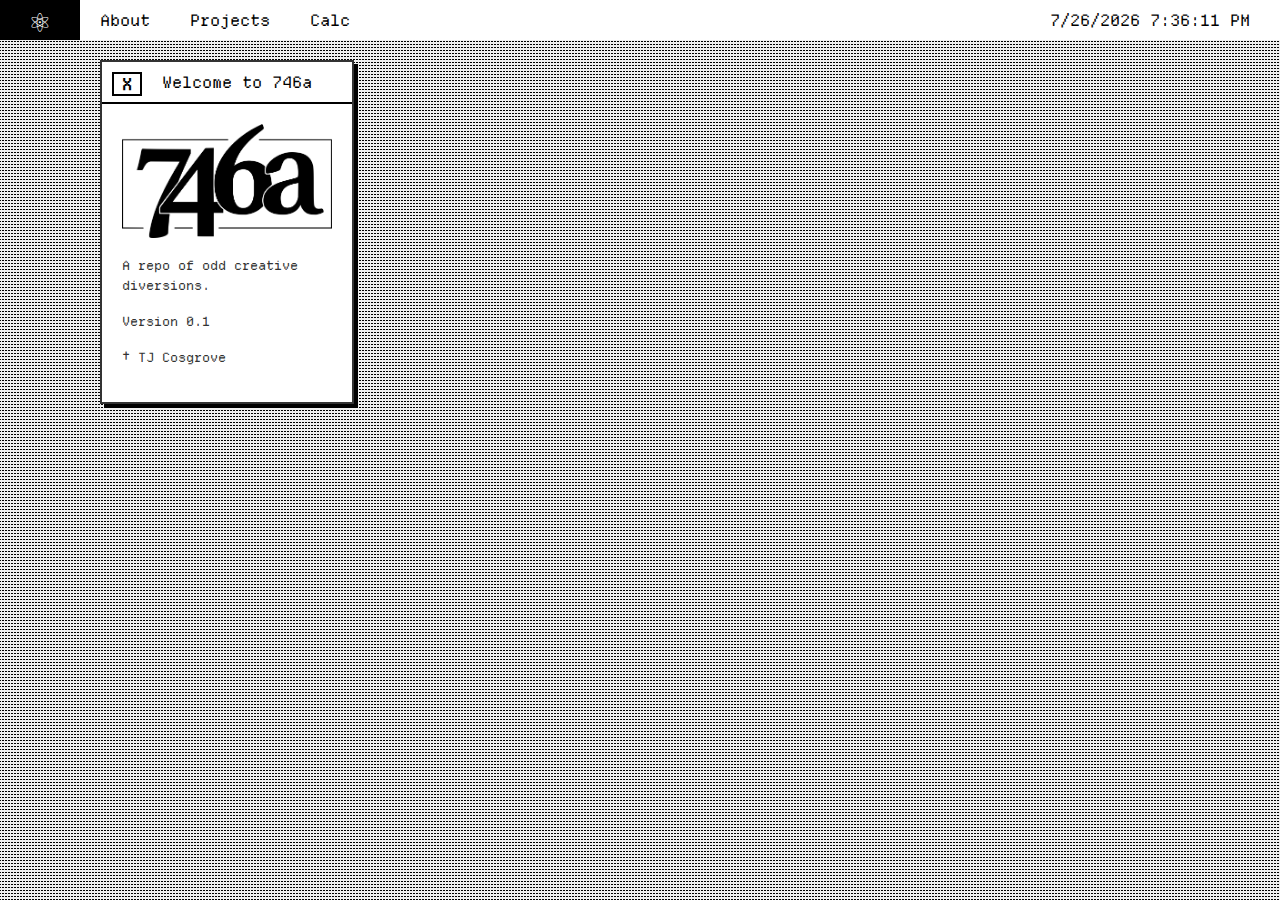
<file: index.html>
<!DOCTYPE html>
<html lang="en">

<head>
    <meta charset="UTF-8">
    <meta name="viewport" content="width=device-width, initial-scale=1.0">
    <title>746a</title>
    <link rel="stylesheet" href="css/styles.css">
</head>

<body>
    <script src="js/main.js"></script>
    <script src="js/utils.js"></script>

    <div class="menu-bar">
        <a href="index.html"><span>746a</span></a>
        <a href="#" onclick="openWindow('window2')">About</a>
        <a href="#" onclick="openWindow('window3')">Projects</a>
        <a href="#" onclick="openWindow('window4')">Calc</a>
        <div id="clock" class="clock"></div>
    </div>

    <!--Window 1 - Welcome to 746a-->
    <div class="window" id="window1">
        <div class="header" onmousedown="startDrag(event, 'window1')"> <span class="close-btn"
                onclick="closeWindow('window1')">X</span>Welcome to 746a</div>

        <div class="content">
            <img src="images/746abox.png" alt="Logo" class="logo">
            <p><span class="tiny-text">A repo of odd creative diversions.</span></p>
            <p><span class="tiny-text">Version 0.1</span></p>
            <p><span class="tiny-text">† TJ Cosgrove</span></p>
        </div>
    </div>


    <!--Window 2 - About-->
    <div class="window" id="window2">
        <div class="header" onmousedown="startDrag(event, 'window2')"> <span class="close-btn"
                onclick="closeWindow('window2')">X</span>What is 746a?</div>

        <div class="content">
            <img src="images/Pareidolia.gif" alt="The author? Or is it just static?" class="logo">
            <p class="tiny-text">I build strange little things to intersect technology and creativity. Explore my weird
                ideas, technical experiments, and odd notions.</p>
            <p class="tiny-text"><a class="linkie" href="mailto:hi.746a@icloud.com">hi.746a@icloud.com</a></p>
        </div>
    </div>

    <!--Window 3 - Projects-->
    <div class="window" id="window3">
        <div class="header" onmousedown="startDrag(event, 'window3')"> <span class="close-btn"
                onclick="closeWindow('window3')">X</span>Projects</div>

        <div class="content">
            <!--✔︎✘⚙-->
            <div class="content">
                <table id="projectTable">
                    <thead>
                        <tr>
                            <th>Project</th>
                            <th>Description</th>
                            <th>Year</th>
                            <th>Genre</th>
                        </tr>
                    </thead>
                    <tbody>
                        <!-- Rows will be generated here by JavaScript -->
                    </tbody>
                </table>
            </div>
        </div>
    </div>

    <!--Window 4 - Calculator-->
    <div class="window" id="window4">
        <div class="header" onmousedown="startDrag(event, 'window4')"> <span class="close-btn"
                onclick="closeWindow('window4')">X</span>Calc</div>
        <div class="content">
            <div class="calculator">
                <span id="calc-window" class="calc-window">0</span>
                <button class="calc-btn" data-value="C">C</button>
                <button class="calc-btn" data-value="E">E</button>
                <button class="calc-btn" data-value="+">+</button>
                <button class="calc-btn" data-value="*">*</button>

                <button class="calc-btn" data-value="7">7</button>
                <button class="calc-btn" data-value="8">8</button>
                <button class="calc-btn" data-value="9">9</button>
                <button class="calc-btn" data-value="/">/</button>

                <button class="calc-btn" data-value="4">4</button>
                <button class="calc-btn" data-value="5">5</button>
                <button class="calc-btn" data-value="6">6</button>
                <button class="calc-btn" data-value="-">-</button>

                <button class="calc-btn" data-value="1">1</button>
                <button class="calc-btn" data-value="2">2</button>
                <button class="calc-btn" data-value="3">3</button>
                <button class="calc-btn double-vertical" data-value="=">=</button>

                <button class="calc-btn double-horizontal" data-value="0">0</button>
                <button class="calc-btn" data-value=".">.</button>
            </div>


        </div>
    </div>


</body>

</html>
</file>
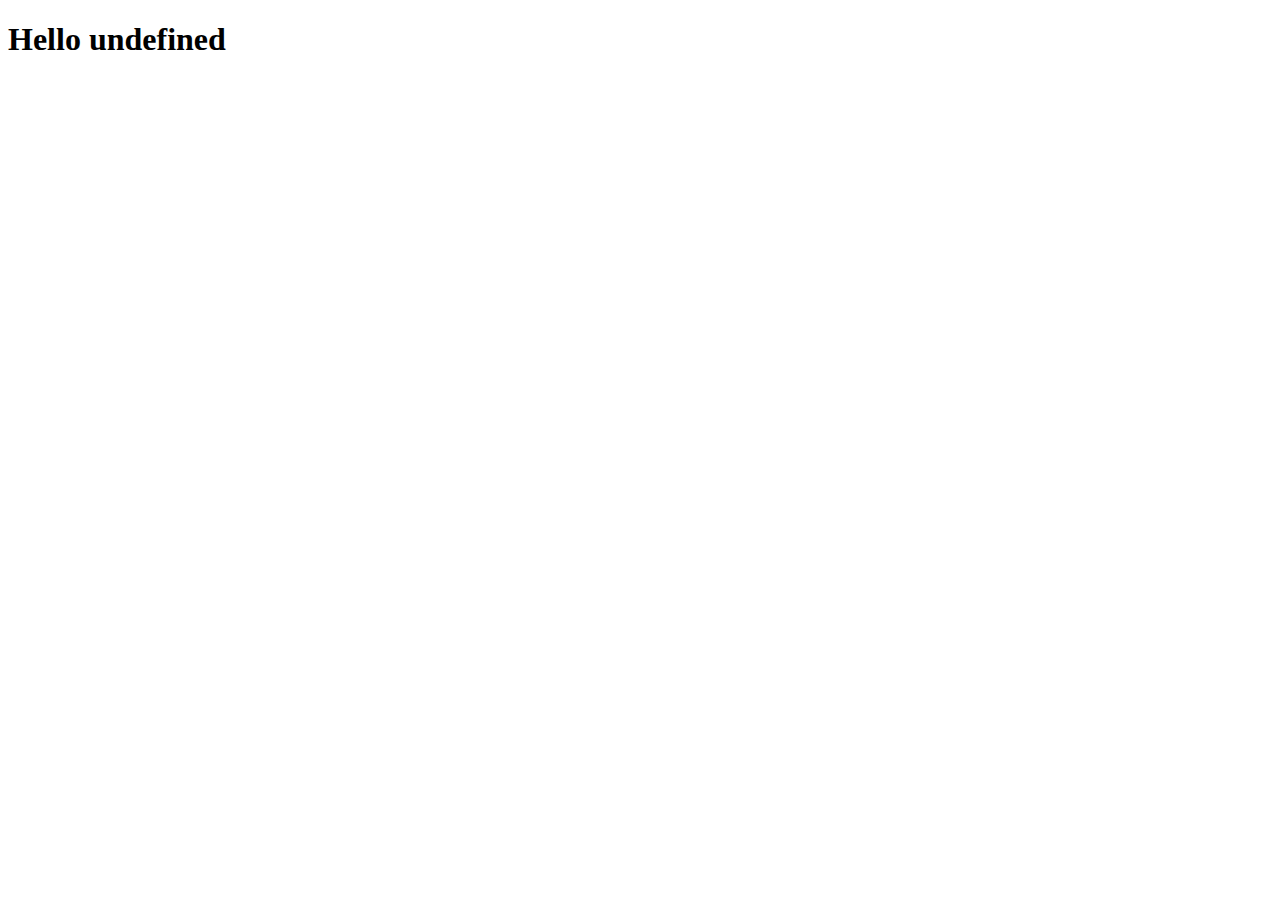
<file: nfc-read.html>
<!DOCTYPE html>
<html lang="en">
<head>
    <meta charset="UTF-8">
    <meta http-equiv="X-UA-Compatible" content="IE=edge">
    <meta name="viewport" content="width=device-width, initial-scale=1.0">
    <title>NFC-Read</title>
</head>
<body>

<script>
var nfc = location.search.split('nfc=')[1]
document.write ("<h1>Hello " + nfc + "</h1>")
console.log(nfc)
</script>
    
</body>
</html>
</file>
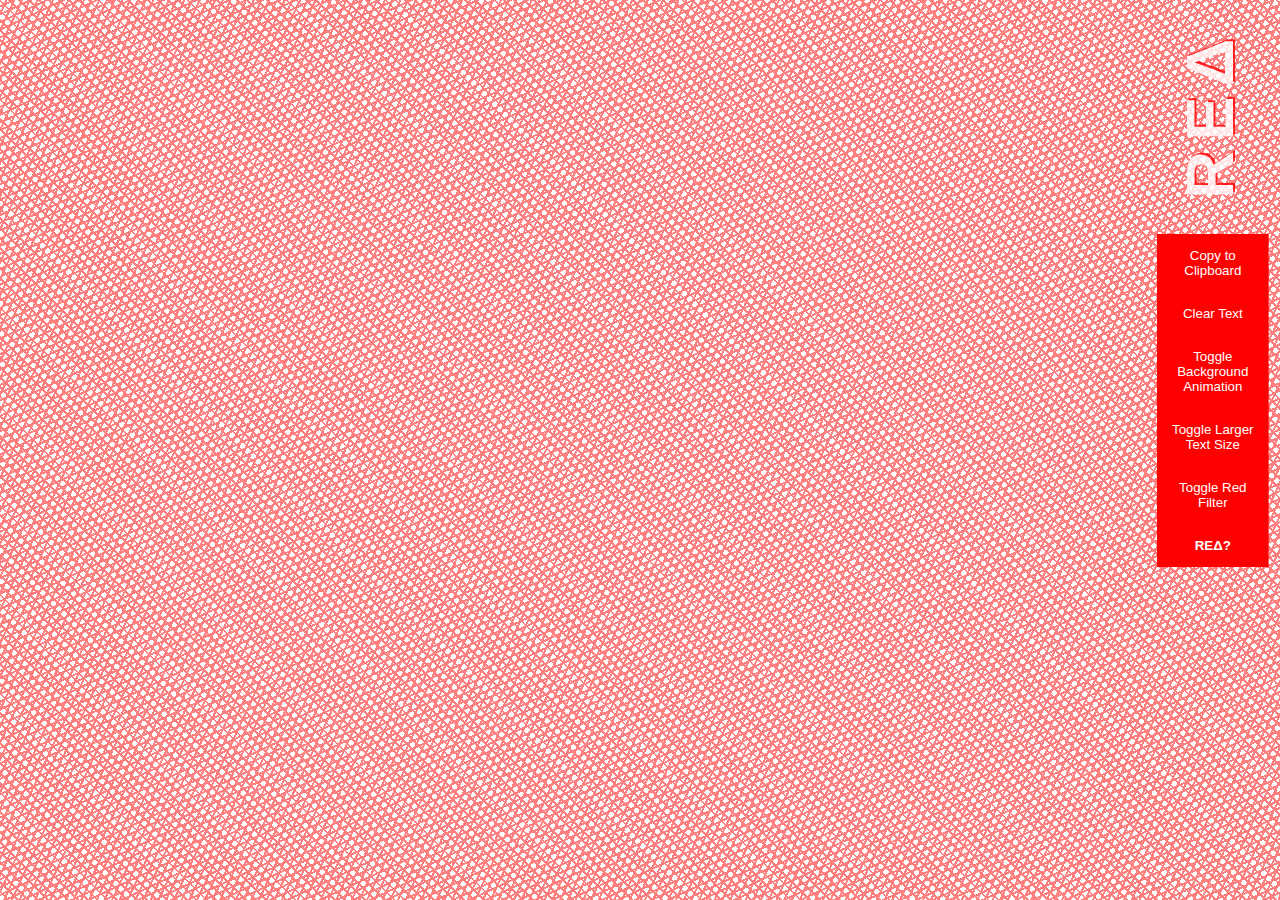
<file: REd.html>
<!DOCTYPE html>
<html lang="en">

<head>
    <!--CSS-->
    <style>
        input:focus,
select:focus,
textarea:focus{
    outline: none;
}


:root {
    --reveal: hsl(0, 100%, 50%);
    --whatisit: rgba(0, 255, 255, 0.814);
    --overlay-blend: multiply;
    --overlay-opacity: .8;
  }

#textarea{
    font-family: 'Jost', sans-serif;
    margin-right: 50px;
    border-style: none;
    resize: none;
    text-align: center ;
    font-size: 1em;
    align-content: center;
    font-family: sans-serif;
    line-height: 1.5;
    width: 75vw;
    height: 90vh;
    z-index: 2;
    color: var(--whatisit);
    mix-blend-mode: var(--overlay-blend);
    opacity: var(--overlay-opacity);
  
}

.sidenav {
    height: 100%;
    width: 140px;
    position: fixed;
    z-index: 1;
    margin-left: 10%;
    right: 0;
    background-color: rgba(17, 17, 17, 0);
    overflow-x: hidden;
    padding-top: 20px;
  }

  @media screen and (max-height: 450px) {
    #textarea{padding-left: 10px;}

  }

  #logo{
    letter-spacing: 10px;
    font-family: 'Jost', sans-serif;
    font-weight: bold;
    text-shadow: 2px 2px #ff0000;
    font-size: 50pt;
    transform: rotate(-90deg);
    padding-right: 50%;
    margin-top: 45%;
    text-align: center;
    z-index: 1;
    color: white;
    border-style: none;
    opacity: 0.8;
}

#spacer{
    font-family: 'Jost', sans-serif;
    font-weight: light;
    position: relative;
    align-items: center;
    justify-content: center;
    width: 80px;
  
    z-index: 1;
    margin-top: 30%;
    margin-bottom: 30%;
    margin-left: 30px;
    color: white;
    border-style: none;
    border-radius: 20px;
}


.btn{
  width: 80%;
  transform: translateX(15%);
    font-family: 'Jost', sans-serif;
    background-color: var(--reveal);
    position: relative;
    align-items: center;
    justify-content: center;
    z-index: 1;
    color: white;
    border-style: none;
    padding: 10%;
}


.box{
  width: 80%;
  transform: translateX(15%);
    font-family: 'Jost', sans-serif;
    background-color: var(--reveal);
    position: relative;
    align-items: center;
    justify-content: center;
    z-index: 1;
    color: white;
    border-style: none;
    padding: 10%;
}

.btn:hover{
  background-color: #e6000f;
}

.btn:active{
  
  color: black;
  background-color: var(--whatisit);
}

.hold{
  background-color: #ff0000;
  mix-blend-mode: var(--overlay-blend);
}

  .centered{
    position: absolute;
    top: 50%;
    left: 50%;
    transform: translate(-50%, -50%);
    width: 100%;
    height: 100%;
    display: flex;
    justify-content: center;
    align-items: center;
    flex-direction: column;
  }

  
  .noise {
    --start: 5px;
    --end: 7px;
    background: 
      repeating-linear-gradient(155deg,
        transparent 0, 
        transparent var(--start), 
        var(--reveal) var(--start), 
        var(--reveal) var(--end)),
      repeating-linear-gradient(115deg,
        transparent 0, 
        transparent var(--start), 
        var(--reveal) var(--start), 
        var(--reveal) var(--end)),
      repeating-linear-gradient(45deg,
        transparent 0, 
        transparent var(--start), 
        var(--reveal) var(--start), 
        var(--reveal) var(--end));
    position: absolute;
    top: 0;
    right: 0;
    bottom: 0;
    left: 0;
    display: flex;
    align-items: center;
    justify-items: center;
    color: var(--reveal);
    opacity: .5;
    animation: noise 5s infinite;
  }
  @keyframes noise {
    0% {top: -25px;}
    50% {top: 0px;}
    100% {top: -25px;}
  }
    </style>

    <meta charset="UTF-8">
    <meta http-equiv="X-UA-Compatible" content="IE=edge">
    <meta name="viewport" content="width=device-width, initial-scale=1.0">
    <title>REΔ</title>

    <!--JAVASCRIPT-->
    <script>
      let loadcheck = 0;

        function redfilter(){
          document.getElementById("cente").classList.toggle("hold");
        }

        function cleartxt(){
          document.getElementById("textarea").value = "";
        }

        function explain(){
          document.getElementById("textarea").innerHTML = "";
          redfilter();
          if (loadcheck == 1) {
            location.reload();
          }
          document.getElementById("textarea").innerHTML = "This is a red reveal based obfuscation writing window.\n\n You can use it to write in public places where you would rather people could not easily see what you are typing. \n\n It is based on the concept of a red reveal. There are three components, a text box with cyan text, an animated obfuscation texture, and the red overlay filter. The translucent cyan font is difficult to identify when blended with the red texture. Overlaying a red filter will block out the red colours onscreen, revealing your text. \n\n This can be done with the onscreen button, by utilising a device level colour shift (look in Accessibility settings) or even by wearing red glasses.\n\n You can toggle the animation, increase the font size and toggle the red filter using the buttons on the right. \n\n There is also a button to copy text to the device clipboard. REΔ has no storage capacity, does not send or save your text, and can be run locally using a single .html file. Please write what you need to, then copy and paste it somewhere else. \n\n  This is a proof of concept, and is not meant to be used for anything serious, it is also not to be used for anything illegal. \n\n Delete this text and give it a go!";
          document.getElementById("textarea").focus();
          loadcheck = 1;
        }

        function pause() {
            const running = document.getElementById("noise").style.animationPlayState === 'running';
            document.getElementById("noise").style.animationPlayState = running ? 'paused' : 'running';
            console.log("Animation Toggled");
        }

        function textsize() {
            //make the text size smaller if it's large
            if (document.getElementById("textarea").style.fontSize === "2em") {
                document.getElementById("textarea").style.fontSize = "1em";
                console.log("Text Size Decreased");
            }
        //make the text size larger if it's small
            else if (document.getElementById("textarea").style.fontSize === "1em") {
                document.getElementById("textarea").style.fontSize = "2em";
                console.log("Text Size Increased");
            }
            
            //make the text size normal if it's not large or small
            else {
                document.getElementById("textarea").style.fontSize = "1em";
                console.log("Text Size Normalized");
            }
        }



        function copyToClipboard() {
            // Get the text field
            var copyText = document.getElementById("textarea");

            // Select the text field
            copyText.select();
            copyText.setSelectionRange(0, 99999); // For mobile devices

            // Copy the text inside the text field
            navigator.clipboard.writeText(copyText.value);

            // Alert the copied text
            console.log("Text Copied");


        }</script>

</head>


<body>
    <div class="sidenav">
        <p id="logo">REΔ</p>
        <div id="spacer"></div>
        <button class="btn" id="copy" onclick="copyToClipboard()">Copy to Clipboard</button>
        <button class="btn" id="copy" onclick="cleartxt()">Clear Text</button>
        <button class="btn" id="pause" onclick="pause()">Toggle Background Animation</button>
        <button class="btn" id="textsize" onclick="textsize()">Toggle Larger Text Size</button>
        <button class="btn" id="textsize" onclick="redfilter()">Toggle Red Filter</button>
        <button class="btn" id="textsize" onclick="explain()"><b>REΔ?</b></button>

    </div>

    <div id="redoverlay"></div>
    <div class="centered" id="cente">
        <textarea id="textarea"></textarea>
        <div class="noise" id="noise"></div>
    </div>
    <script>
      document.getElementById("textarea").focus();
    </script>


</body>

</html>
</file>
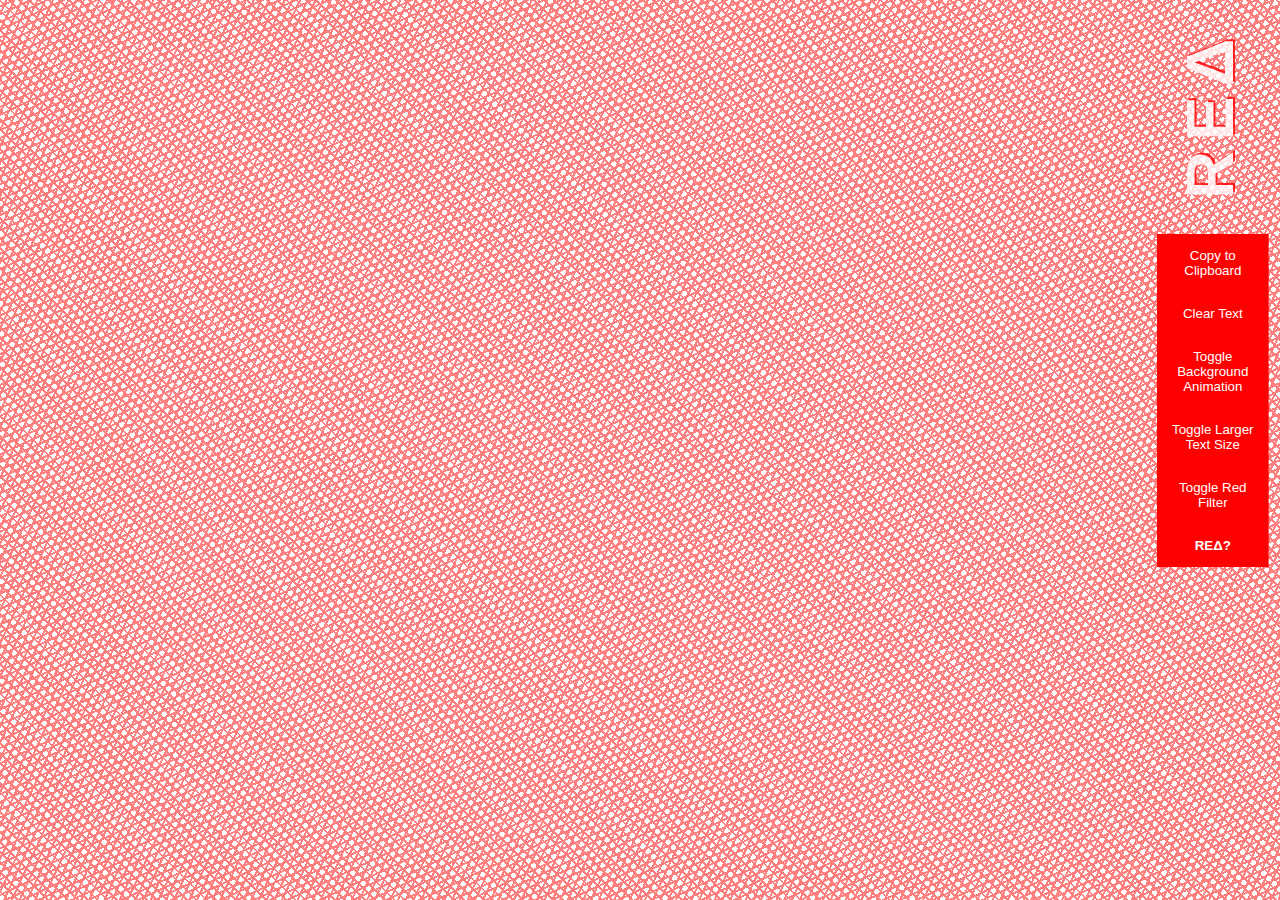
<file: reDELTA.html>
<!DOCTYPE html>
<html lang="en">

<head>
    <!--CSS-->
    <style>
        input:focus,
select:focus,
textarea:focus{
    outline: none;
}


:root {
    --reveal: hsl(0, 100%, 50%);
    --whatisit: rgba(0, 255, 255, 0.814);
    --overlay-blend: multiply;
    --overlay-opacity: .8;
  }

#textarea{
    font-family: 'Jost', sans-serif;
    margin-right: 50px;
    border-style: none;
    resize: none;
    text-align: center ;
    font-size: 1em;
    align-content: center;
    font-family: sans-serif;
    line-height: 1.5;
    width: 75vw;
    height: 90vh;
    z-index: 2;
    color: var(--whatisit);
    mix-blend-mode: var(--overlay-blend);
    opacity: var(--overlay-opacity);
  
}

.sidenav {
    height: 100%;
    width: 140px;
    position: fixed;
    z-index: 1;
    margin-left: 10%;
    right: 0;
    background-color: rgba(17, 17, 17, 0);
    overflow-x: hidden;
    padding-top: 20px;
  }

  @media screen and (max-height: 450px) {
    #textarea{padding-left: 10px;}

  }

  #logo{
    letter-spacing: 10px;
    font-family: 'Jost', sans-serif;
    font-weight: bold;
    text-shadow: 2px 2px #ff0000;
    font-size: 50pt;
    transform: rotate(-90deg);
    padding-right: 50%;
    margin-top: 45%;
    text-align: center;
    z-index: 1;
    color: white;
    border-style: none;
    opacity: 0.8;
}

#spacer{
    font-family: 'Jost', sans-serif;
    font-weight: light;
    position: relative;
    align-items: center;
    justify-content: center;
    width: 80px;
  
    z-index: 1;
    margin-top: 30%;
    margin-bottom: 30%;
    margin-left: 30px;
    color: white;
    border-style: none;
    border-radius: 20px;
}


.btn{
  width: 80%;
  transform: translateX(15%);
    font-family: 'Jost', sans-serif;
    background-color: var(--reveal);
    position: relative;
    align-items: center;
    justify-content: center;
    z-index: 1;
    color: white;
    border-style: none;
    padding: 10%;
}


.box{
  width: 80%;
  transform: translateX(15%);
    font-family: 'Jost', sans-serif;
    background-color: var(--reveal);
    position: relative;
    align-items: center;
    justify-content: center;
    z-index: 1;
    color: white;
    border-style: none;
    padding: 10%;
}

.btn:hover{
  background-color: #e6000f;
}

.btn:active{
  
  color: black;
  background-color: var(--whatisit);
}

.hold{
  background-color: #ff0000;
  mix-blend-mode: var(--overlay-blend);
}

  .centered{
    position: absolute;
    top: 50%;
    left: 50%;
    transform: translate(-50%, -50%);
    width: 100%;
    height: 100%;
    display: flex;
    justify-content: center;
    align-items: center;
    flex-direction: column;
  }

  
  .noise {
    --start: 5px;
    --end: 7px;
    background: 
      repeating-linear-gradient(155deg,
        transparent 0, 
        transparent var(--start), 
        var(--reveal) var(--start), 
        var(--reveal) var(--end)),
      repeating-linear-gradient(115deg,
        transparent 0, 
        transparent var(--start), 
        var(--reveal) var(--start), 
        var(--reveal) var(--end)),
      repeating-linear-gradient(45deg,
        transparent 0, 
        transparent var(--start), 
        var(--reveal) var(--start), 
        var(--reveal) var(--end));
    position: absolute;
    top: 0;
    right: 0;
    bottom: 0;
    left: 0;
    display: flex;
    align-items: center;
    justify-items: center;
    color: var(--reveal);
    opacity: .5;
    animation: noise 5s infinite;
  }
  @keyframes noise {
    0% {top: -25px;}
    50% {top: 0px;}
    100% {top: -25px;}
  }
    </style>

    <meta charset="UTF-8">
    <meta http-equiv="X-UA-Compatible" content="IE=edge">
    <meta name="viewport" content="width=device-width, initial-scale=1.0">
    <title>REΔ</title>

    <!--JAVASCRIPT-->
    <script>
      let loadcheck = 0;

        function redfilter(){
          document.getElementById("cente").classList.toggle("hold");
        }

        function cleartxt(){
          document.getElementById("textarea").value = "";
        }

        function explain(){
          document.getElementById("textarea").innerHTML = "";
          redfilter();
          if (loadcheck == 1) {
            location.reload();
          }
          document.getElementById("textarea").innerHTML = "This is a red reveal based obfuscation writing window.\n\n You can use it to write in public places where you would rather people could not easily see what you are typing. \n\n It is based on the concept of a red reveal. There are three components, a text box with cyan text, an animated obfuscation texture, and the red overlay filter. The translucent cyan font is difficult to identify when blended with the red texture. Overlaying a red filter will block out the red colours onscreen, revealing your text. \n\n This can be done with the onscreen button, by utilising a device level colour shift (look in Accessibility settings) or even by wearing red glasses.\n\n You can toggle the animation, increase the font size and toggle the red filter using the buttons on the right. \n\n There is also a button to copy text to the device clipboard. REΔ has no storage capacity, does not send or save your text, and can be run locally using a single .html file. Please write what you need to, then copy and paste it somewhere else. \n\n  This is a proof of concept, and is not meant to be used for anything serious, it is also not to be used for anything illegal. \n\n Delete this text and give it a go!";
          document.getElementById("textarea").focus();
          loadcheck = 1;
        }

        function pause() {
            const running = document.getElementById("noise").style.animationPlayState === 'running';
            document.getElementById("noise").style.animationPlayState = running ? 'paused' : 'running';
            console.log("Animation Toggled");
        }

        function textsize() {
            //make the text size smaller if it's large
            if (document.getElementById("textarea").style.fontSize === "2em") {
                document.getElementById("textarea").style.fontSize = "1em";
                console.log("Text Size Decreased");
            }
        //make the text size larger if it's small
            else if (document.getElementById("textarea").style.fontSize === "1em") {
                document.getElementById("textarea").style.fontSize = "2em";
                console.log("Text Size Increased");
            }
            
            //make the text size normal if it's not large or small
            else {
                document.getElementById("textarea").style.fontSize = "1em";
                console.log("Text Size Normalized");
            }
        }



        function copyToClipboard() {
            // Get the text field
            var copyText = document.getElementById("textarea");

            // Select the text field
            copyText.select();
            copyText.setSelectionRange(0, 99999); // For mobile devices

            // Copy the text inside the text field
            navigator.clipboard.writeText(copyText.value);

            // Alert the copied text
            console.log("Text Copied");


        }</script>

</head>


<body>
    <div class="sidenav">
        <p id="logo">REΔ</p>
        <div id="spacer"></div>
        <button class="btn" id="copy" onclick="copyToClipboard()">Copy to Clipboard</button>
        <button class="btn" id="copy" onclick="cleartxt()">Clear Text</button>
        <button class="btn" id="pause" onclick="pause()">Toggle Background Animation</button>
        <button class="btn" id="textsize" onclick="textsize()">Toggle Larger Text Size</button>
        <button class="btn" id="textsize" onclick="redfilter()">Toggle Red Filter</button>
        <button class="btn" id="textsize" onclick="explain()"><b>REΔ?</b></button>

    </div>

    <div id="redoverlay"></div>
    <div class="centered" id="cente">
        <textarea id="textarea"></textarea>
        <div class="noise" id="noise"></div>
    </div>
    <script>
      document.getElementById("textarea").focus();
    </script>


</body>

</html>
</file>
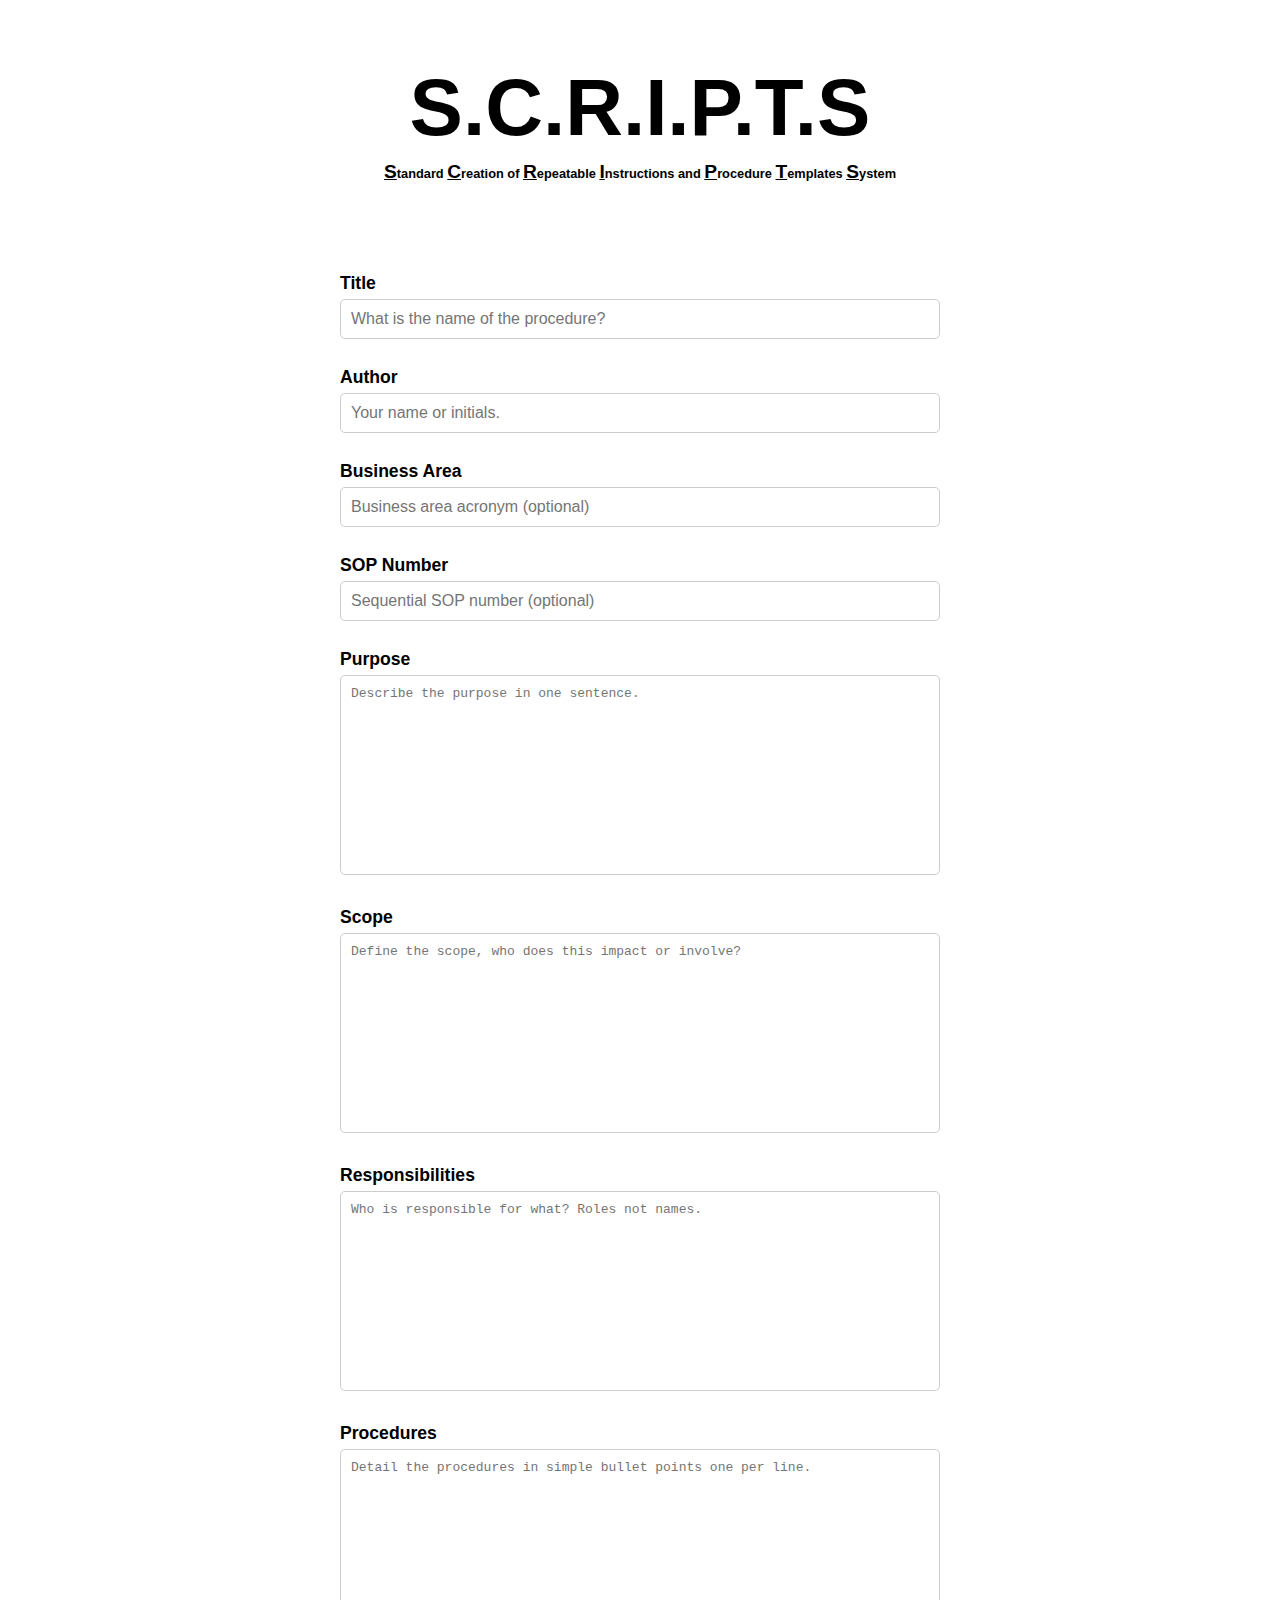
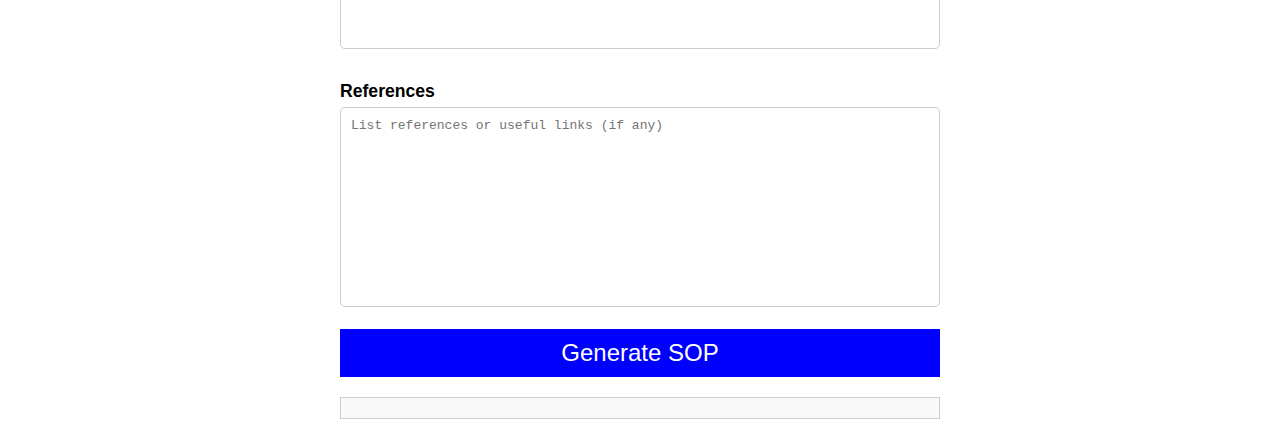
<file: projects/sop-scripts.html>
<!DOCTYPE html>
<html lang="en">

<head>
    <meta charset="UTF-8">
    <meta name="viewport" content="width=device-width, initial-scale=1.0">
    <title>S.C.R.I.P.T.S – Standard Creation of Repeatable Instructions and Procedure Templates System</title>
    <style>

        *,
        *::before,
        *::after {
            box-sizing: border-box;
        }

        body {
            display: flex;
            justify-content: center;
            align-items: center;
            font-family: Arial, Helvetica, sans-serif;
            font-weight: 400;
        }

        .container {
            width: 100%;
            max-width: 600px;
            margin: 0 auto;
        }

        textarea,
        input {
            width: 100%;
            padding: 10px;
        }

        label {
            display: block;
            margin-bottom: 5px;
            font-weight: bold;
        }

        button {
            width: 100%;
            padding: 10px;
            font-size: 1.5em;
            background-color: #0000ff;
            color: white;
            border: none;
            cursor: pointer;
        }

        button:hover {
            background-color: #0000ff;
        }

        #output {
            white-space: pre-wrap;
            background-color: #f9f9f9;
            padding: 10px;
            border: 1px solid #ccc;
            margin-top: 20px;
        }

        .acronym {
            font-size: 1.5em;
            text-decoration: underline;
        }

        .title {
            text-align: center;
            font-size: 5em;
            color: #000000;
            margin-bottom: -10px;
            font-family: Arial, Helvetica, sans-serif;
            
        }

        .subtitle {
            text-align: center;
            font-size: 0.8em;
            font-family: Arial, Helvetica, sans-serif;
            margin-bottom: 15%;
        }

        input {
            font-size: 1em;
            width: 100%;
            padding: 10px;
            border: 1px solid #ccc;
            border-radius: 5px;
        }

        textarea {
            font-size: 1em;
            width: 100%;
            height: 200px;
            padding: 10px;
            resize: none;
            border: 1px solid #ccc;
            border-radius: 5px;
        }

        label {
            font-size: 1.1em;
            margin-top: 10px;
            font-family: Arial, Helvetica, sans-serif
        }

        #output {
            white-space: pre-wrap;
            background-color: #f9f9f9;
            padding: 10px;
            border: 1px solid #ccc;
            margin-top: 20px;
        }

    </style>
</head>

<body>
    <div class="container">
        <h1 class="title">S.C.R.I.P.T.S</h1>
        <h4 class="subtitle"><span class="acronym">S</span>tandard <span class="acronym">C</span>reation of <span
                class="acronym">R</span>epeatable <span class="acronym">I</span>nstructions and <span
                class="acronym">P</span>rocedure <span class="acronym">T</span>emplates <span
                class="acronym">S</span>ystem</h4>
                

        <div class="field">
            <label for="title">Title</label>
            <input type="text" id="title" placeholder="What is the name of the procedure?">
        </div>
        <br>
        <div class="field">
            <label for="author">Author</label>
            <input type="text" id="author" placeholder="Your name or initials.">
        </div>
        <br>
        <div class="field">
            <label for="bizArea">Business Area</label>
            <input type="text" id="bizArea" placeholder="Business area acronym (optional)">
        </div>
        <br>
        <div class="field">
            <label for="SOP Number">SOP Number</label>
            <input type="text" id="sopNum" placeholder="Sequential SOP number (optional)">
        </div>
        <br>
        <div class="field">
            <label for="purpose">Purpose</label>
            <textarea id="purpose" placeholder="Describe the purpose in one sentence."></textarea>
        </div>
        <br>
        <div class="field">
            <label for="scope">Scope</label>
            <textarea id="scope" placeholder="Define the scope, who does this impact or involve?"></textarea>
        </div>
        <br>
        <div class="field">
            <label for="responsibilities">Responsibilities</label>
            <textarea id="responsibilities" placeholder="Who is responsible for what? Roles not names."></textarea>
        </div>
        <br>
        <div class="field">
            <label for="procedures">Procedures</label>
            <textarea id="procedures"
                placeholder="Detail the procedures in simple bullet points one per line."></textarea>
        </div>
        <br>
        <div class="field">
            <label for="references">References</label>
            <textarea id="references" placeholder="List references or useful links (if any)"></textarea>
        </div>
        <br>
        <button onclick="generateSOP()">Generate SOP</button>
        <div id="output"></div>

        <!-- Download Button (Initially Disabled) -->
        <button id="downloadBtn" style="display: none;" disabled>Download SOP as .txt</button>
    </div>

    <script>
        function generateSOP() {
            const title = sanitizeInput(document.getElementById("title").value);
            const author = sanitizeInput(document.getElementById("author").value);
            const sopNum = sanitizeInput(document.getElementById("sopNum").value);
            const bizArea = sanitizeInput(document.getElementById("bizArea").value);
            const purpose = sanitizeInput(document.getElementById("purpose").value);
            const scope = sanitizeInput(document.getElementById("scope").value);
            const responsibilities = sanitizeInput(document.getElementById("responsibilities").value);
            const procedures = sanitizeInput(document.getElementById("procedures").value);
            const references = sanitizeInput(document.getElementById("references").value);
            const dateCreated = new Date().toISOString().split('T')[0];

            const sop = `
······························································
Standard Operating Procedure (SOP)
······························································

Title: ${title}
Author: ${author}
Shortcode: ${bizArea}-${sopNum}

······························································

Purpose:
    
${purpose}

······························································
    
Scope:

${scope}

······························································
    
Responsibilities:

${responsibilities}

······························································
    
Procedure:

${procedures}

······························································
    
References:

${references}
    
······························································
Created: ${dateCreated} by ${author}
Last Update: v1-${dateCreated} by ${author}
······························································
            `;

            // Display SOP on the page
            const output = document.getElementById("output");
            output.textContent = sop.trim();

            // Scroll to the output area
            window.scrollTo({ top: document.body.scrollHeight, behavior: "smooth" });

            // Enable the download button after generating SOP
            const downloadButton = document.getElementById("downloadBtn");
            downloadButton.style.display = "block"; // make the button visible
            downloadButton.disabled = false; // enable the button
            downloadButton.onclick = () => downloadFile(sop.trim(), title, dateCreated); // Pass title and dateCreated to download function
        }

        // Sanitize user input to prevent XSS attacks
        function sanitizeInput(input) {
            const element = document.createElement('div');
            element.innerText = input;  // Automatically escapes HTML special characters
            return element.innerHTML;  // Returns the sanitized version
        }
        

        // Function to trigger file download with dynamic filename
        function downloadFile(content, title, dateCreated) {
            const safeTitle = title.replace(/[^a-zA-Z0-9]/g, "_"); // Replace non-alphanumeric characters with underscores
            const filename = `${bizArea}${sopNum}-${safeTitle}-${dateCreated}.txt`; // Create the filename based on title and date

            const blob = new Blob([content], { type: 'text/plain' });
            const link = document.createElement('a');
            link.href = URL.createObjectURL(blob);
            link.download = filename;  // Dynamic filename generated above
            link.click();  // Trigger the download
        } 
    </script>


</body>

</html>
</file>
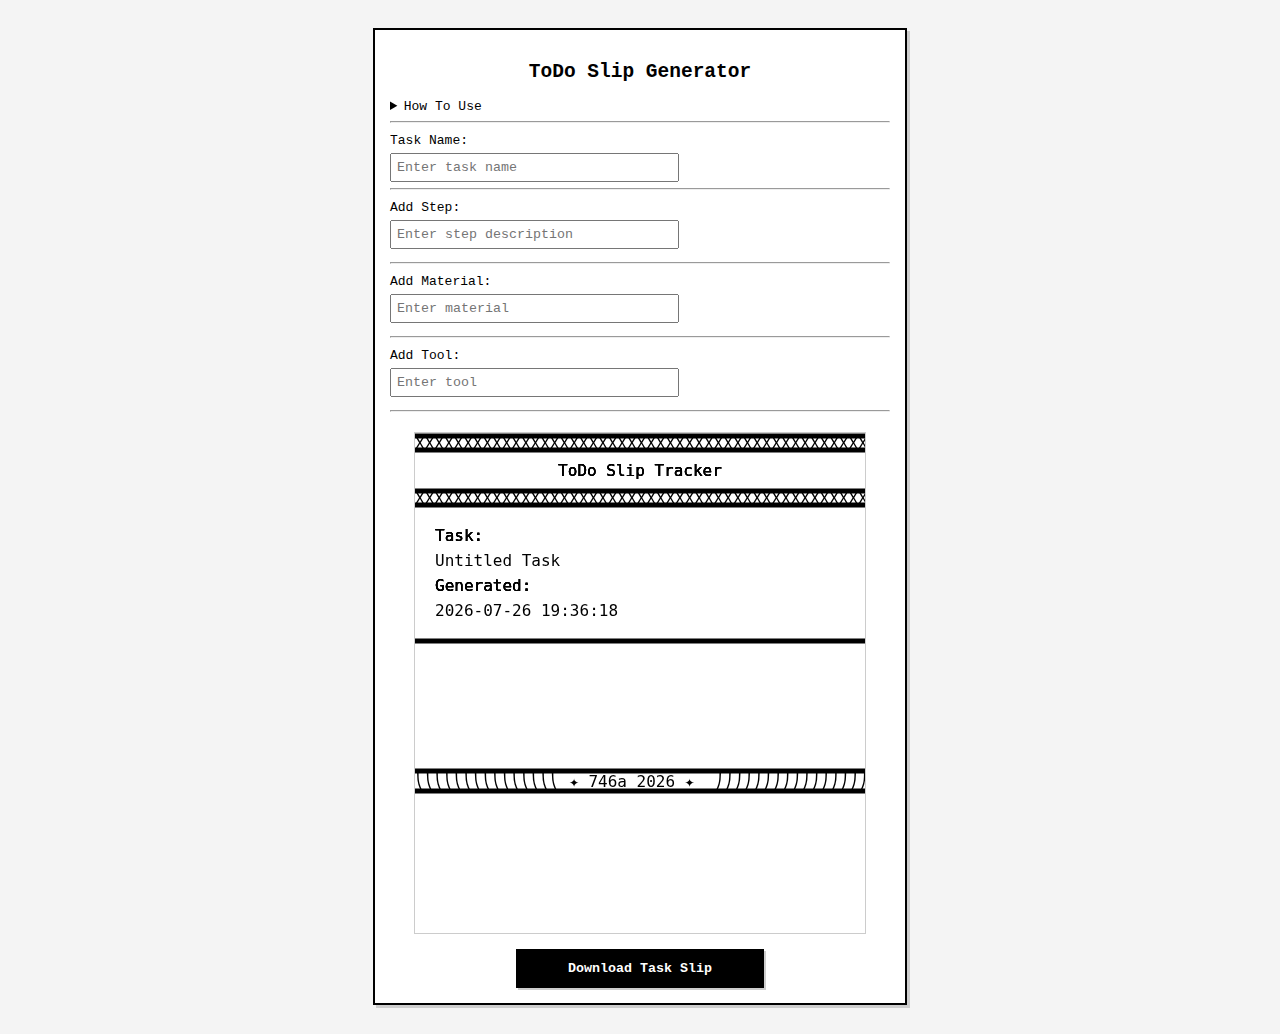
<file: projects/TDSG.html>
<!DOCTYPE html>
<html lang="en">

<head>
  <meta charset="UTF-8">
  <title>ToDo Slip Tracker</title>
  <style>
    body {
      font-family: monospace;
      background-color: #f4f4f4;
      padding: 20px;
    }

    .container {
      max-width: 500px;
      margin: auto;
      background-color: white;
      padding: 15px;
      box-shadow:
        3px 3px 0 #cecece;
      border: 2px solid #000;
      border-radius: 0;

    }

    label {
      display: block;
      margin-top: 10px;
    }

    input {
      width: 55%;
      padding: 5px;
      margin-top: 5px;
      font-family: monospace;
    }

    ul {
      list-style: none;
      padding-left: 0;
      margin-top: 10px;
    }

    li {
      background-color: #eee;
      margin-bottom: 5px;
      padding: 5px;
      border-radius: 3px;
      display: flex;
      justify-content: space-between;
      align-items: center;
    }

    li button {
      background-color: red;
      color: white;
      border: none;
      padding: 2px 4px;
      cursor: pointer;
      font-family: monospace;
      border-radius: 0px;
    }

    button {
      border: none;
      color: white;
      background-color: black;
      padding: 10px 50px 10px 50px;
      font-weight: bold;
      font-family: monospace;
      box-shadow:
        2px 2px 0 #cecece;
      border: 2px solid #000;
    }

    canvas {
      display: block;
      margin-top: 20px;
      border: 1px solid #ccc;
      margin-left: auto;
      margin-right: auto;
    }
  </style>
</head>

<body>
  <div class="container">
    <center>
      <h2>ToDo Slip Generator</h2>
    </center>

    <details>
      <summary>How To Use</summary>
      <ul>
        <li>Choose a suitable name for your task.</li>
        <li>Write out each step, carefully thinking about every part of the process.</li>
        <li>For Steps, Materials and Tools just type something then hit enter to add it to the list.</li>
        <li>List items can be deleted with the red `X` on the right side.</li>
        <li>Once completed, the list can be downloaded as a PNG with the button at the bottom.</li>
        <li>May your lists be plentiful and your productivity maximised.</li>
      </ul>
    </details>


    <hr>
    <label>Task Name:<br>
      <input type="text" id="taskName" placeholder="Enter task name">
    </label>
    <hr>
    <label>Add Step:<br>
      <input type="text" id="stepInput" placeholder="Enter step description">
    </label>
    <ul id="stepList"></ul>
    <hr>
    <label>Add Material:<br>
      <input type="text" id="materialInput" placeholder="Enter material">
    </label>
    <ul id="materialList"></ul>
    <hr>
    <label>Add Tool:<br>
      <input type="text" id="toolInput" placeholder="Enter tool">
    </label>
    <ul id="toolList"></ul>
    <hr>
    <canvas id="taskCanvas" width="450"></canvas>
    <br>
    <center>
      <button onclick="downloadTask()">Download Task Slip</button>
    </center>
  </div>

  <script>
    const materials = [], tools = [], steps = [];
    const materialInput = document.getElementById('materialInput');
    const toolInput = document.getElementById('toolInput');
    const stepInput = document.getElementById('stepInput');
    const materialList = document.getElementById('materialList');
    const toolList = document.getElementById('toolList');
    const stepList = document.getElementById('stepList');
    const canvas = document.getElementById('taskCanvas');
    const ctx = canvas.getContext('2d');
    const taskNameInput = document.getElementById('taskName');


    function drawThickLine(y) {
      ctx.lineWidth = 12;
      ctx.beginPath();
      ctx.moveTo(0, y);
      ctx.lineTo(canvas.width, y);
      ctx.stroke();
    }

    function drawXLine(y) {
      drawThinLine(y);
      y += 13;
      ctx.fillText(`XXXXXXXXXXXXXXXXXXXXXXXXXXXXXXXXXXXXXXXXXXXXXXX`, 0, y);
      y += 1;
      drawThinLine(y);
    }

    function draw746aFooter(y) {
      y += 100;
      drawThinLine(y);
      y += 16;
      ctx.fillText(`⎝⎝⎝⎝⎝⎝⎝⎝⎝⎝⎝⎝⎝⎝⎝ ✦ 746a ${new Date().getFullYear()} ✦  ⎠⎠⎠⎠⎠⎠⎠⎠⎠⎠⎠⎠⎠⎠⎠⎠`, 0, y);
      y += 4;
      drawThinLine(y);
    }

    function drawThinLine(y) {
      ctx.lineWidth = 5;
      ctx.beginPath();
      ctx.moveTo(0, y);
      ctx.lineTo(canvas.width, y);
      ctx.stroke();
      ctx.lineWidth = 12;
    }

    function drawDashedLine(y) {
      ctx.lineWidth = 5;
      ctx.setLineDash([8, 6]);
      ctx.beginPath();
      ctx.moveTo(0, y);
      ctx.lineTo(canvas.width, y);
      ctx.stroke();
      ctx.setLineDash([]);
      ctx.lineWidth = 12;
    }

    function updateCanvasHeight() {
      const baseHeight = 500;
      const itemHeight = 30;
      const totalItems = materials.length + tools.length + steps.length;
      canvas.height = baseHeight + totalItems * itemHeight;
    }

    function updateTaskLog() {
      updateCanvasHeight();
      console.log("Canvas Height: " + canvas.height)
      ctx.fillStyle = 'white';
      ctx.fillRect(0, 0, canvas.width, canvas.height);
      ctx.fillStyle = 'black';
      ctx.font = '16px monospace';
      ctx.strokeStyle = 'black';
      ctx.lineWidth = 12;

      let y = 3;

      drawXLine(y);
      y += 40;

      ctx.textAlign = 'center';
      ctx.fillText('ToDo Slip Tracker', canvas.width / 2, y);
      ctx.fillText('ToDo Slip Tracker', canvas.width / 2, y);
      ctx.fillText('ToDo Slip Tracker', canvas.width / 2, y);
      ctx.fillText('ToDo Slip Tracker', canvas.width / 2, y);
      y += 15;

      ctx.textAlign = 'start';
      drawXLine(y);
      y += 50;

      ctx.fillText(`Task:`, 20, y);
      ctx.fillText(`Task:`, 20, y);
      ctx.fillText(`Task:`, 20, y);
      ctx.fillText(`Task:`, 20, y);
      y += 25;
      ctx.fillText(`${taskNameInput.value || 'Untitled Task'}`, 20, y);
      y += 25;

      const now = new Date();
      const dateStr = now.getFullYear() + '-' +
        String(now.getMonth() + 1).padStart(2, '0') + '-' +
        String(now.getDate()).padStart(2, '0') + ' ' +
        String(now.getHours()).padStart(2, '0') + ':' +
        String(now.getMinutes()).padStart(2, '0') + ':' +
        String(now.getSeconds()).padStart(2, '0');
      ctx.fillText(`Generated:`, 20, y);
      ctx.fillText(`Generated:`, 20, y);
      ctx.fillText(`Generated:`, 20, y);
      ctx.fillText(`Generated:`, 20, y);
      y += 25;
      ctx.fillText(`${dateStr}`, 20, y);
      y += 25;
      drawThinLine(y);
      y += 30;

      function drawList(title, items) {
        if (items.length === 0) return;
        ctx.fillText(`${title}:`, 20, y);
        ctx.fillText(`${title}:`, 20, y);
        ctx.fillText(`${title}:`, 20, y);
        ctx.fillText(`${title}:`, 20, y);
        y += 25;
        items.forEach(item => { ctx.fillText(`□ ${item}`, 40, y); y += 25; });
        drawThinLine(y);
        y += 30;
      }

      drawList('Steps', steps);
      drawList('Materials', materials);
      drawList('Tools', tools);

      draw746aFooter(y)


    }

    // Generic function to add item
    function addItem(inputEl, array, listEl) {
      const value = inputEl.value.replace(/[<>]/g, '').replace(/["'`$]/g, '').trim();
      if (!value) return;
      array.push(value);
      const li = document.createElement('li');
      li.textContent = value;

      const delBtn = document.createElement('button');
      delBtn.textContent = 'X';
      delBtn.onclick = () => {
        const idx = array.indexOf(value);
        if (idx > -1) array.splice(idx, 1);
        listEl.removeChild(li);
        updateTaskLog();
      };
      li.appendChild(delBtn);
      listEl.appendChild(li);

      inputEl.value = '';
      updateTaskLog();
    }

    // Event listeners
    materialInput.addEventListener('keypress', e => { if (e.key === 'Enter') { e.preventDefault(); addItem(materialInput, materials, materialList); } });
    toolInput.addEventListener('keypress', e => { if (e.key === 'Enter') { e.preventDefault(); addItem(toolInput, tools, toolList); } });
    stepInput.addEventListener('keypress', e => { if (e.key === 'Enter') { e.preventDefault(); addItem(stepInput, steps, stepList); } });
    taskNameInput.addEventListener('input', updateTaskLog);

    function taskNameSanitiser(taskNameInput) {
      return taskNameInput.value.replace(/[<>]/g, '').replace(/["'`$]/g, '').trim();
    };

    function downloadTask() {
      const taskName = taskNameSanitiser(document.getElementById('taskName'));
      const scale = 5;
      const tempCanvas = document.createElement('canvas');
      tempCanvas.width = canvas.width * scale;
      tempCanvas.height = canvas.height * scale;
      const tempCtx = tempCanvas.getContext('2d');

      const ISODateStr = new Date().toISOString().split('T')[0];

      tempCtx.fillStyle = 'white';
      tempCtx.fillRect(0, 0, tempCanvas.width, tempCanvas.height);

      tempCtx.drawImage(canvas, 0, 0, tempCanvas.width, tempCanvas.height);

      const link = document.createElement('a');
      link.download = `${ISODateStr}-${taskName}-task-slip.png`;
      link.href = tempCanvas.toDataURL('image/png');
      link.click();
    }

    // Initial render
    updateTaskLog();
  </script>
</body>

</html>
</file>
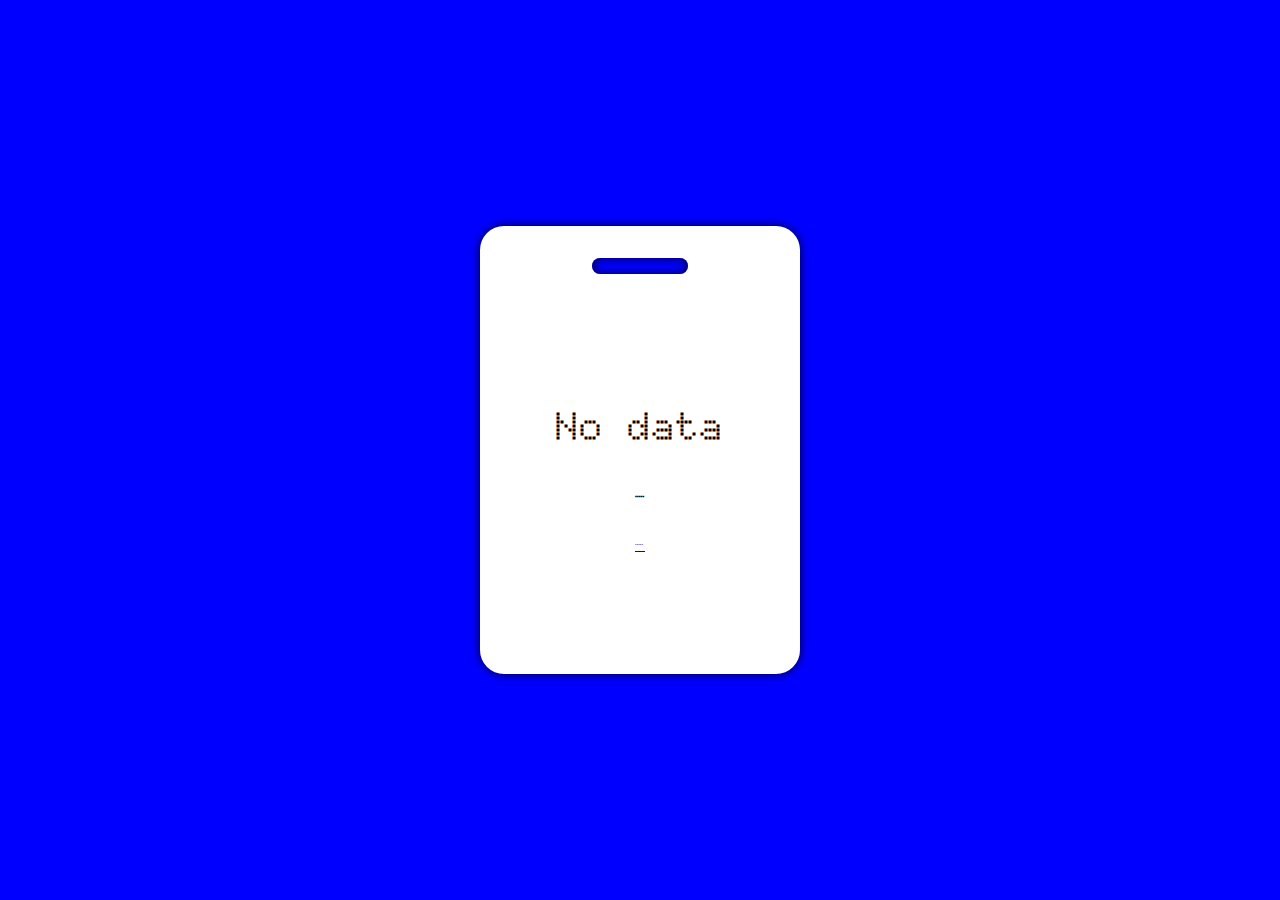
<file: projects/namebadge/namebadge.html>
<!DOCTYPE html>
<html lang="en">

<head>
    <meta charset="UTF-8">
    <meta name="viewport" content="width=device-width, initial-scale=1.0">
    <title>ID Badge</title>
    <style>
        @import url('https://fonts.googleapis.com/css2?family=Doto:wght@100..900&display=swap');

        :root {
            --primary: #000000;
            --background: #f0f0f0;
            --text: #333;
            --text-muted: #666;
        }

        * {
            box-sizing: border-box;
        }

        body {
            margin: 0;
            padding: 0;
            font-family: "Doto", sans-serif;
            background: #0000ff;
            display: flex;
            align-items: center;
            justify-content: center;
            height: 100vh;
            width: 100vw;
            overflow: hidden;
        }

        .badge {
            position: absolute;
            /* Changed from relative to absolute */
            background: white;
            border-radius: 1.5rem;
            box-shadow: 0 0 10px rgba(0, 0, 0, 0.8);
            width: 320px;
            height: 448px;
            padding: 2rem;
            text-align: center;
            display: flex;
            flex-direction: column;
            justify-content: center;
            animation: subtleWobble 10s ease-in-out infinite;
        }

        /* Notch */
        .badge::before {
            content: "";
            position: absolute;
            top: 2rem;
            left: 50%;
            transform: translateX(-50%);
            width: 6rem;
            height: 1rem;
            background: #0000ff;
            border-radius: 1rem;
            box-shadow: inset 0 0 10px rgba(0, 0, 0, 0.8);
            z-index: 5;
        }

        .badge h1 {
            font-size: 2.5rem;
            margin-bottom: 1rem;
            margin-top: 4rem;
            color: var(--primary);
        }

        .badge p {
            margin: 0.5rem 0;
            font-size: 1rem;
            color: var(--text-muted);
        }

        .badge .field {
            font-weight: bold;
            color: var(--text);
        }


        @keyframes subtleWobble {
            0% {
                transform: rotate(0deg) translate(0, 0);
            }

            25% {
                transform: rotate(2deg) translate(0, 2px);
                /* Slight rotation and slight upward movement */
            }

            50% {
                transform: rotate(-2deg) translate(0, -2px);
                /* Slight opposite rotation and slight downward movement */
            }

            75% {
                transform: rotate(2deg) translate(0, 2px);
                /* Return to slight rotation and upward movement */
            }

            100% {
                transform: rotate(0deg) translate(0, 0);
                /* Return to original position */
            }
        }
    </style>
</head>

<body>

    <div class="badge" id="badge">
        <h1 id="name">Loading...</h1>
        <h3><span class="field"></span> <span id="role">-</span></h3>
        <p><span class="field"></span> <a id="email" href="#">mailto:</a></p>

    </div>

    <script>
        const params = new URLSearchParams(window.location.search);
        const encoded = params.get('data');

        const nameEl = document.getElementById('name');
        const roleEl = document.getElementById('role');
        const emailEl = document.getElementById('email');

        if (encoded) {
            try {
                const decoded = atob(encoded);
                const [name, role, email] = decoded.split(',');

                nameEl.textContent = name || 'Unknown';
                roleEl.textContent = role || '-';
                emailEl.textContent = email || '-';

                // If an email is available, make it a clickable mailto link
                if (email) {
                    emailEl.setAttribute('href', `mailto:${email}`);
                    emailEl.textContent = email;  // Set the email text for the link
                }
            } catch (e) {
                nameEl.textContent = "Invalid data";
                roleEl.textContent = "-";
                emailEl.textContent = "-";
            }
        } else {
            nameEl.textContent = "No data";
            roleEl.textContent = "-";
            emailEl.textContent = "-";
        }
    </script>



</body>

</html>
</file>
<file: css/styles.css>
@font-face {
    font-family: 'Departure Mono';
    src: url('../fonts/DepartureMono-Regular.otf') format('opentype');
    /* Adjust the path if needed */
    font-weight: normal;
    font-style: normal;
}

html,
body {
    overflow-x: hidden;
}

body {
    font-family: 'Departure Mono', monospace;
    margin: 0;
    padding: 20px;
    background-color: #f0f0f0;
    background-image:
        linear-gradient(45deg, black 25%, transparent 25%),
        linear-gradient(-45deg, black 25%, transparent 25%);
    background-size: 3px 3px;
    color: #333;
}

/* ############## Start of Window Code ############## */
.window {

    border: 2px solid #333;
    background: #fff;
    position: absolute;
    box-shadow: 4px 4px 0 rgba(0, 0, 0, 1);
    overflow: hidden;
}

.header {
    color: black;
    border: 2px solid black;
    border-top: none;
    border-right: none;
    border-left: none;
    padding: 10px;
    cursor: move;
    background-color: white;

}

.clock {
    margin-left: auto;
    margin-right: 30px;
    font-size: 1em;
    color: black;
}

.content {
    padding: 20px;
}

.content a {
    text-decoration: underline;
    color: #666666;
}

.tiny-text {
    font-size: 0.8em;
    text-align: center;
}

.close-btn {
    cursor: pointer;
    color: black;
    font-weight: bold;
    padding: 0 8px;
    margin-right: 20px;
    font-size: 16px;
    float: left;
    border: 2px solid black;
}

.close-btn:hover {
    color: white;
    background-color: black;
}

/*Starting Locations */

#window1 {
    /*746a*/
    top: 60px;
    left: 100px;
    width: 250px;
}

#window2 {
    /*About*/
    top: 310px;
    left: 50px;
    width: 250px;
    display: none;
}


#window3 {
    /*Projects*/
    top: 50px;
    left: calc(50% - 180px);
    width: 350px;
    display: none;
}

#window4 {
    /*Calc*/
    top: 400px;
    left: 95px;
    width: 250px;
    display: none;
    background-image:
        linear-gradient(45deg, black 25%, transparent 25%),
        linear-gradient(-45deg, black 25%, transparent 25%);
    background-size: 4px 4px;

}



/* ############## End of Window Code ############## */




/*Table*/

table {
    width: 100%;
    border-collapse: collapse;
    table-layout: auto;
    overflow-x: auto;
    font-size: 0.6em;
    text-align: left;
}

th,
td {
    padding: 5px;
    padding-top: 10px;
    padding-bottom: 10px;
    border-bottom: 1px solid #ddd;
}



th {
    background-color: #f4f4f4;
    color: #333;
    font-weight: bold;
}

tr:hover {
    background-color: #f1f1f1;
}

/* Style for the first column */
td:first-child {
    font-weight: bold;
    color: #666666;
}



/*Calculator*/
.calculator {
    display: grid;
    grid-template-columns: repeat(4, 1fr);
    grid-template-rows: auto repeat(5, 1fr);
    gap: 10px;
    max-width: auto;
    margin: auto;
}

.calc-btn {
    font-family: 'Departure Mono', monospace;
    box-shadow: 3px 3px 0 rgba(0, 0, 0, 1);
    padding: 10px 5px;
    font-size: 14px;
    border: 1px solid #333;
    background-color: white;
    cursor: pointer;
}

.double-horizontal {
    grid-column: span 2;
}

.double-vertical {
    grid-row: span 2;
}

.calc-window {
    grid-column: span 4;
    text-align: left;
    width: 85%;
    background-color: white;
    padding: 15px;
    border: 2px solid #333;
    box-shadow: 3px 3px 0 rgba(0, 0, 0, 1);
}

.calc-btn:hover {
    background-color: #ccc;
}

/*Menu Bar*/

.menu-bar {
    display: flex;
    justify-content: flex-start;
    align-items: center;
    background-color: white;
    padding: 0;
    font-size: 1em;
    width: 100%;
    position: fixed;
    top: 0;
    left: 0;
    z-index: 1000;
}

.menu-bar a {
    text-decoration: none;
    color: black;
    padding: 10px 20px;
    margin: 0;
    display: block;
    position: relative;
    overflow: hidden;
}

.menu-bar a:hover {
    color: white;
    background-color: black;
}

.menu-bar a:first-of-type {
    background-color: black;
    color: white;
}

.menu-bar a:first-of-type::after {
    content: "⚛︎";
    position: absolute;
    left: 50%;
    top: 50%;
    transform: translate(-50%, -50%);
    opacity: 0;
    color: white;
    font-size: 2em;
}

.menu-bar a:first-of-type:hover {
    color: transparent;
}

.menu-bar a:first-of-type:hover::after {
    opacity: 1;
}

.logo {
    max-width: 100%;
    height: auto;
    display: block;
    margin: 0 auto;

}

.linkie {
    text-decoration: underline;
    color: #0000ff !important;
}

@media screen and (max-width: 768px) {
    .menu-bar {
        align-items: flex-start;
        font-size: 0.6em;
        text-align: center;
    }

    .menu-bar a {
        padding: 10px;
        width: 100%;
    }

    .clock {
        margin-right: 10px;
        font-size: 0.6em;
        margin-top: 6px;
    }

    table {
        font-size: 0.5em;
    }

    #window3 {
        top: 40px;
        left: 10px;
        width: calc(100% - 20px);
    }
}

@media screen and (min-width: 769px) {
    table {
        font-size: 1em;
        width: 100%;
    }

    #window3 {
        top: 80px;
        left: calc(50% - 350px);
        width: 700px;
    }
}
</file>
